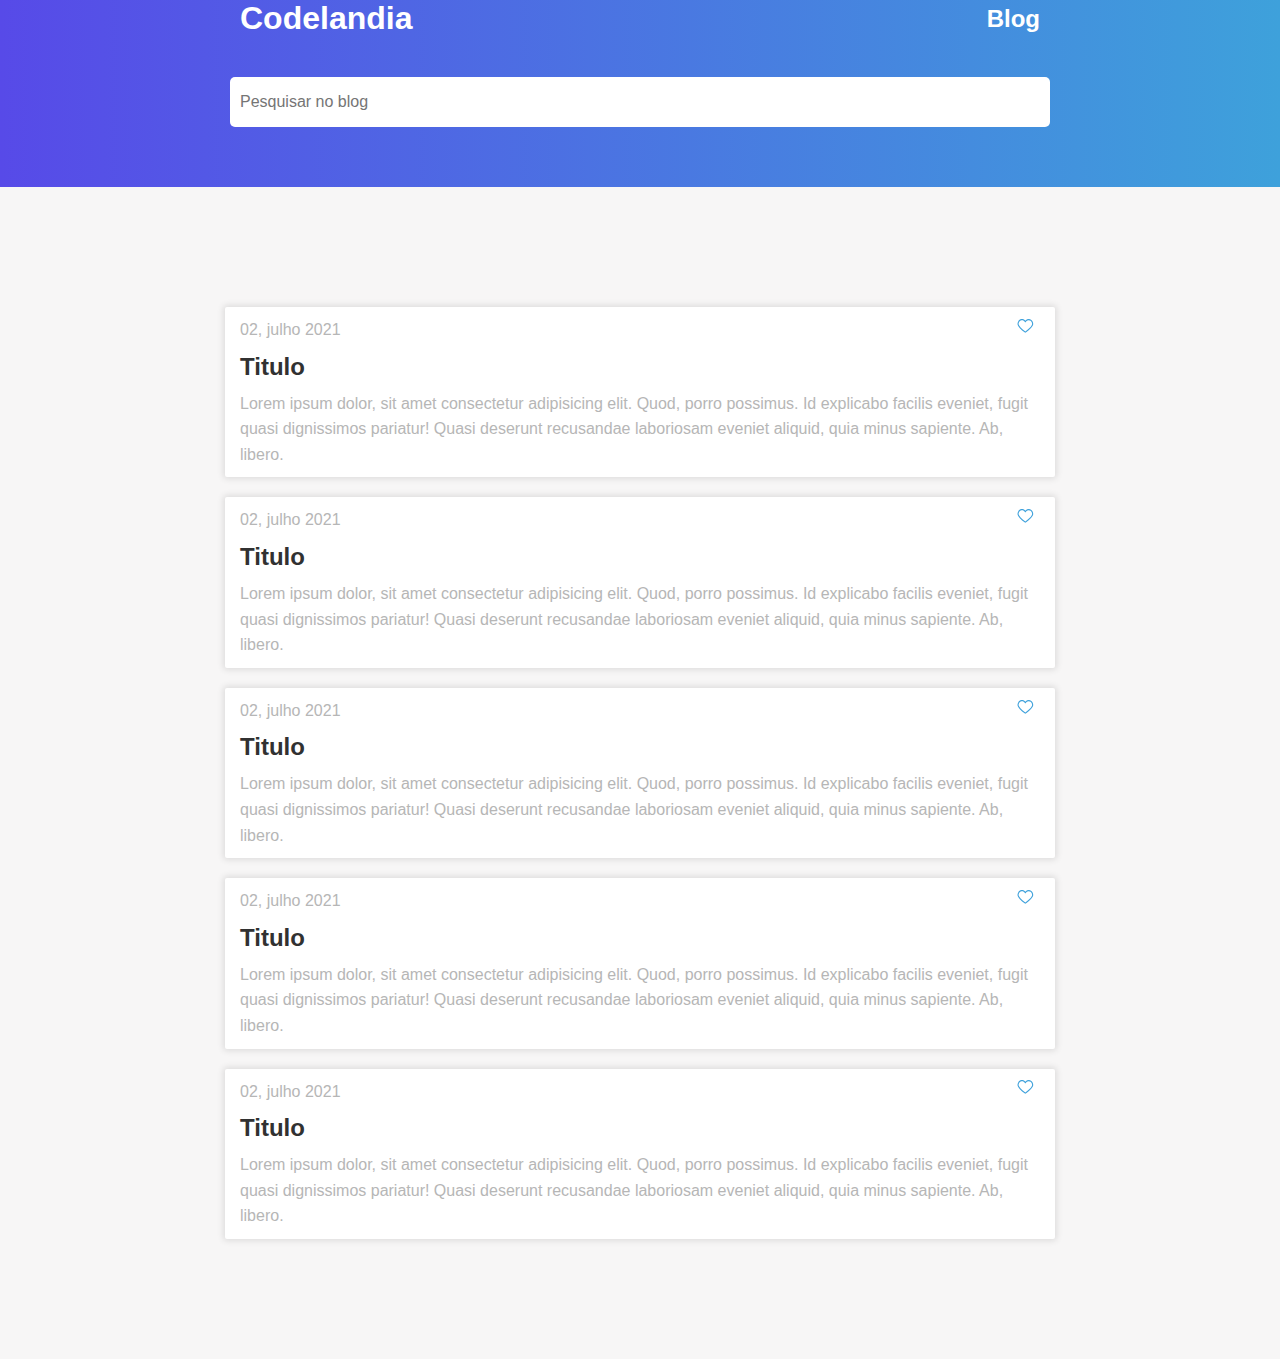
<file: Desafio-01/index.html>
<!DOCTYPE html>
<html lang="pt-br">
  <head>
    <meta charset="UTF-8" />
    <meta http-equiv="X-UA-Compatible" content="IE=edge" />
    <meta name="viewport" content="width=device-width, initial-scale=1.0" />
    <title>Desafio 01 - Codelandia</title>

    <link rel="stylesheet" href="style.css" />
  </head>
  <body>
    <header>
      <div class="header-title">
        <h1>Codelandia</h1>
        <h2>Blog</h2>
      </div>
      <input type="text" placeholder="Pesquisar no blog" />
    </header>
    <main>
      <section class="card">
        <div class="info">
          <p>02, julho 2021</p>
          <svg
            xmlns="http://www.w3.org/2000/svg"
            xmlns:xlink="http://www.w3.org/1999/xlink"
            enable-background="new 0 0 91 91"
            height="91px"
            id="Layer_1"
            version="1.1"
            viewBox="0 0 91 91"
            width="91px"
            xml:space="preserve"
          >
            <g>
              <path
                d="M64.666,30.208c-2.195-1.816-5.014-2.814-7.936-2.814c-3.375,0-6.642,1.342-8.962,3.686   c-0.417,0.422-0.808,0.875-1.175,1.367c-2.841-3.781-7.588-5.721-12.283-4.863c-3.896,0.707-6.959,2.848-9.098,6.359   c-3.018,4.957-3.265,9.738-0.73,14.211c1.355,2.393,3.113,4.725,5.375,7.129c4.143,4.404,9.047,8.584,15.434,13.15   c0.408,0.293,0.845,0.441,1.301,0.441c0.702,0,1.176-0.355,1.411-0.529c5.763-4.115,10.29-7.908,14.248-11.943   c2.21-2.252,4.718-5.02,6.552-8.477c0.786-1.477,1.682-3.465,1.629-5.736C70.314,37.302,68.375,33.271,64.666,30.208z    M65.801,46.331c-1.633,3.074-3.937,5.611-5.977,7.689c-3.66,3.732-7.845,7.264-13.238,11.158   c-5.869-4.246-10.412-8.145-14.252-12.229c-2.073-2.203-3.674-4.32-4.895-6.475c-1.933-3.41-1.718-6.832,0.678-10.764   c1.612-2.648,3.9-4.258,6.802-4.785c0.556-0.102,1.119-0.152,1.674-0.152c3.44,0,6.487,1.9,8.208,5.199l0.292,0.551   c0.3,0.563,0.918,0.883,1.528,0.898c0.639-0.012,1.216-0.377,1.497-0.951c0.604-1.232,1.263-2.188,2.067-3.002   c1.686-1.701,4.071-2.678,6.545-2.678c2.133,0,4.182,0.723,5.771,2.037c2.956,2.441,4.438,5.531,4.533,9.439   C67.067,43.741,66.43,45.147,65.801,46.331z"
              />
            </g>
          </svg>
        </div>
        <h2>Titulo</h2>
        <div class="content">
          <p>
            Lorem ipsum dolor, sit amet consectetur adipisicing elit. Quod,
            porro possimus. Id explicabo facilis eveniet, fugit quasi
            dignissimos pariatur! Quasi deserunt recusandae laboriosam eveniet
            aliquid, quia minus sapiente. Ab, libero.
          </p>
        </div>
      </section>
      <section class="card">
        <div class="info">
          <p>02, julho 2021</p>
          <svg
            xmlns="http://www.w3.org/2000/svg"
            xmlns:xlink="http://www.w3.org/1999/xlink"
            enable-background="new 0 0 91 91"
            height="91px"
            id="Layer_1"
            version="1.1"
            viewBox="0 0 91 91"
            width="91px"
            xml:space="preserve"
          >
            <g>
              <path
                d="M64.666,30.208c-2.195-1.816-5.014-2.814-7.936-2.814c-3.375,0-6.642,1.342-8.962,3.686   c-0.417,0.422-0.808,0.875-1.175,1.367c-2.841-3.781-7.588-5.721-12.283-4.863c-3.896,0.707-6.959,2.848-9.098,6.359   c-3.018,4.957-3.265,9.738-0.73,14.211c1.355,2.393,3.113,4.725,5.375,7.129c4.143,4.404,9.047,8.584,15.434,13.15   c0.408,0.293,0.845,0.441,1.301,0.441c0.702,0,1.176-0.355,1.411-0.529c5.763-4.115,10.29-7.908,14.248-11.943   c2.21-2.252,4.718-5.02,6.552-8.477c0.786-1.477,1.682-3.465,1.629-5.736C70.314,37.302,68.375,33.271,64.666,30.208z    M65.801,46.331c-1.633,3.074-3.937,5.611-5.977,7.689c-3.66,3.732-7.845,7.264-13.238,11.158   c-5.869-4.246-10.412-8.145-14.252-12.229c-2.073-2.203-3.674-4.32-4.895-6.475c-1.933-3.41-1.718-6.832,0.678-10.764   c1.612-2.648,3.9-4.258,6.802-4.785c0.556-0.102,1.119-0.152,1.674-0.152c3.44,0,6.487,1.9,8.208,5.199l0.292,0.551   c0.3,0.563,0.918,0.883,1.528,0.898c0.639-0.012,1.216-0.377,1.497-0.951c0.604-1.232,1.263-2.188,2.067-3.002   c1.686-1.701,4.071-2.678,6.545-2.678c2.133,0,4.182,0.723,5.771,2.037c2.956,2.441,4.438,5.531,4.533,9.439   C67.067,43.741,66.43,45.147,65.801,46.331z"
              />
            </g>
          </svg>
        </div>
        <h2>Titulo</h2>
        <div class="content">
          <p>
            Lorem ipsum dolor, sit amet consectetur adipisicing elit. Quod,
            porro possimus. Id explicabo facilis eveniet, fugit quasi
            dignissimos pariatur! Quasi deserunt recusandae laboriosam eveniet
            aliquid, quia minus sapiente. Ab, libero.
          </p>
        </div>
      </section>
      <section class="card">
        <div class="info">
          <p>02, julho 2021</p>
          <svg
            xmlns="http://www.w3.org/2000/svg"
            xmlns:xlink="http://www.w3.org/1999/xlink"
            enable-background="new 0 0 91 91"
            height="91px"
            id="Layer_1"
            version="1.1"
            viewBox="0 0 91 91"
            width="91px"
            xml:space="preserve"
          >
            <g>
              <path
                d="M64.666,30.208c-2.195-1.816-5.014-2.814-7.936-2.814c-3.375,0-6.642,1.342-8.962,3.686   c-0.417,0.422-0.808,0.875-1.175,1.367c-2.841-3.781-7.588-5.721-12.283-4.863c-3.896,0.707-6.959,2.848-9.098,6.359   c-3.018,4.957-3.265,9.738-0.73,14.211c1.355,2.393,3.113,4.725,5.375,7.129c4.143,4.404,9.047,8.584,15.434,13.15   c0.408,0.293,0.845,0.441,1.301,0.441c0.702,0,1.176-0.355,1.411-0.529c5.763-4.115,10.29-7.908,14.248-11.943   c2.21-2.252,4.718-5.02,6.552-8.477c0.786-1.477,1.682-3.465,1.629-5.736C70.314,37.302,68.375,33.271,64.666,30.208z    M65.801,46.331c-1.633,3.074-3.937,5.611-5.977,7.689c-3.66,3.732-7.845,7.264-13.238,11.158   c-5.869-4.246-10.412-8.145-14.252-12.229c-2.073-2.203-3.674-4.32-4.895-6.475c-1.933-3.41-1.718-6.832,0.678-10.764   c1.612-2.648,3.9-4.258,6.802-4.785c0.556-0.102,1.119-0.152,1.674-0.152c3.44,0,6.487,1.9,8.208,5.199l0.292,0.551   c0.3,0.563,0.918,0.883,1.528,0.898c0.639-0.012,1.216-0.377,1.497-0.951c0.604-1.232,1.263-2.188,2.067-3.002   c1.686-1.701,4.071-2.678,6.545-2.678c2.133,0,4.182,0.723,5.771,2.037c2.956,2.441,4.438,5.531,4.533,9.439   C67.067,43.741,66.43,45.147,65.801,46.331z"
              />
            </g>
          </svg>
        </div>
        <h2>Titulo</h2>
        <div class="content">
          <p>
            Lorem ipsum dolor, sit amet consectetur adipisicing elit. Quod,
            porro possimus. Id explicabo facilis eveniet, fugit quasi
            dignissimos pariatur! Quasi deserunt recusandae laboriosam eveniet
            aliquid, quia minus sapiente. Ab, libero.
          </p>
        </div>
      </section>
      <section class="card">
        <div class="info">
          <p>02, julho 2021</p>
          <svg
            xmlns="http://www.w3.org/2000/svg"
            xmlns:xlink="http://www.w3.org/1999/xlink"
            enable-background="new 0 0 91 91"
            height="91px"
            id="Layer_1"
            version="1.1"
            viewBox="0 0 91 91"
            width="91px"
            xml:space="preserve"
          >
            <g>
              <path
                d="M64.666,30.208c-2.195-1.816-5.014-2.814-7.936-2.814c-3.375,0-6.642,1.342-8.962,3.686   c-0.417,0.422-0.808,0.875-1.175,1.367c-2.841-3.781-7.588-5.721-12.283-4.863c-3.896,0.707-6.959,2.848-9.098,6.359   c-3.018,4.957-3.265,9.738-0.73,14.211c1.355,2.393,3.113,4.725,5.375,7.129c4.143,4.404,9.047,8.584,15.434,13.15   c0.408,0.293,0.845,0.441,1.301,0.441c0.702,0,1.176-0.355,1.411-0.529c5.763-4.115,10.29-7.908,14.248-11.943   c2.21-2.252,4.718-5.02,6.552-8.477c0.786-1.477,1.682-3.465,1.629-5.736C70.314,37.302,68.375,33.271,64.666,30.208z    M65.801,46.331c-1.633,3.074-3.937,5.611-5.977,7.689c-3.66,3.732-7.845,7.264-13.238,11.158   c-5.869-4.246-10.412-8.145-14.252-12.229c-2.073-2.203-3.674-4.32-4.895-6.475c-1.933-3.41-1.718-6.832,0.678-10.764   c1.612-2.648,3.9-4.258,6.802-4.785c0.556-0.102,1.119-0.152,1.674-0.152c3.44,0,6.487,1.9,8.208,5.199l0.292,0.551   c0.3,0.563,0.918,0.883,1.528,0.898c0.639-0.012,1.216-0.377,1.497-0.951c0.604-1.232,1.263-2.188,2.067-3.002   c1.686-1.701,4.071-2.678,6.545-2.678c2.133,0,4.182,0.723,5.771,2.037c2.956,2.441,4.438,5.531,4.533,9.439   C67.067,43.741,66.43,45.147,65.801,46.331z"
              />
            </g>
          </svg>
        </div>
        <h2>Titulo</h2>
        <div class="content">
          <p>
            Lorem ipsum dolor, sit amet consectetur adipisicing elit. Quod,
            porro possimus. Id explicabo facilis eveniet, fugit quasi
            dignissimos pariatur! Quasi deserunt recusandae laboriosam eveniet
            aliquid, quia minus sapiente. Ab, libero.
          </p>
        </div>
      </section>
      <section class="card">
        <div class="info">
          <p>02, julho 2021</p>
          <svg
            xmlns="http://www.w3.org/2000/svg"
            xmlns:xlink="http://www.w3.org/1999/xlink"
            enable-background="new 0 0 91 91"
            height="91px"
            id="Layer_1"
            version="1.1"
            viewBox="0 0 91 91"
            width="91px"
            xml:space="preserve"
          >
            <g>
              <path
                d="M64.666,30.208c-2.195-1.816-5.014-2.814-7.936-2.814c-3.375,0-6.642,1.342-8.962,3.686   c-0.417,0.422-0.808,0.875-1.175,1.367c-2.841-3.781-7.588-5.721-12.283-4.863c-3.896,0.707-6.959,2.848-9.098,6.359   c-3.018,4.957-3.265,9.738-0.73,14.211c1.355,2.393,3.113,4.725,5.375,7.129c4.143,4.404,9.047,8.584,15.434,13.15   c0.408,0.293,0.845,0.441,1.301,0.441c0.702,0,1.176-0.355,1.411-0.529c5.763-4.115,10.29-7.908,14.248-11.943   c2.21-2.252,4.718-5.02,6.552-8.477c0.786-1.477,1.682-3.465,1.629-5.736C70.314,37.302,68.375,33.271,64.666,30.208z    M65.801,46.331c-1.633,3.074-3.937,5.611-5.977,7.689c-3.66,3.732-7.845,7.264-13.238,11.158   c-5.869-4.246-10.412-8.145-14.252-12.229c-2.073-2.203-3.674-4.32-4.895-6.475c-1.933-3.41-1.718-6.832,0.678-10.764   c1.612-2.648,3.9-4.258,6.802-4.785c0.556-0.102,1.119-0.152,1.674-0.152c3.44,0,6.487,1.9,8.208,5.199l0.292,0.551   c0.3,0.563,0.918,0.883,1.528,0.898c0.639-0.012,1.216-0.377,1.497-0.951c0.604-1.232,1.263-2.188,2.067-3.002   c1.686-1.701,4.071-2.678,6.545-2.678c2.133,0,4.182,0.723,5.771,2.037c2.956,2.441,4.438,5.531,4.533,9.439   C67.067,43.741,66.43,45.147,65.801,46.331z"
              />
            </g>
          </svg>
        </div>
        <h2>Titulo</h2>
        <div class="content">
          <p>
            Lorem ipsum dolor, sit amet consectetur adipisicing elit. Quod,
            porro possimus. Id explicabo facilis eveniet, fugit quasi
            dignissimos pariatur! Quasi deserunt recusandae laboriosam eveniet
            aliquid, quia minus sapiente. Ab, libero.
          </p>
        </div>
      </section>
    </main>
  </body>
</html>
</file>
<file: Desafio-01/style.css>
:root {
  --blue: #3EA1DB;
  --blue-dark: #574AE8;
  --white: #FFF;

  --title: #313131;
  --text: #B6B6B6;

  --linear: linear-gradient(90deg, #574AE8 0%, #3EA1DB 100%);
}

* {
  box-sizing: boder-box;
  padding: 0;
  margin: 0;
}

body {
  width: 100%;
  font-family: Arial, Helvetica, sans-serif;
  font-size: 62.5%;
}

h1 {
  font-size: 2rem;
}

h2 {
  font-size: 1.5rem;
  color: var(--title);
}

p {
  font-size: 1rem;
  color: var(--text);
  padding-top: 10px;
  line-height: 1.6rem;
}


header {
  background: var(--linear);
  display: flex;
  flex-direction: column;
  align-items: center;
  justify-content: center;
  padding-bottom: 50px;
}

header div {
  color: #FFF;
}

header .header-title {
  width: 100%;
  max-width: 800px;
  display: flex;
  flex-direction: row;
  align-items: center;
  justify-content: space-between;
}

header .header-title h2 {
  color: #FFF;
}

header input {
  width: 90%;
  max-width: 800px;
  min-width: 300px;
  height: 30px;
  margin: 40px 10px 10px 10px;
  border: none;
  border-radius: 5px;
  padding: 10px;
  font-size: 1rem;
  outline: none;
}

main {
  margin: 0 auto;
  padding: 100px 0;
  height: 100%;
  background-color: #f7f6f6;
}


main .card {
  margin: 20px auto;
  max-width: 800px;
  width: 90%;
  background-color: #fff;
  padding: 10px 15px;
  border-radius: 2px;
  box-shadow: 0px 0px 6px 2px rgba(0, 0, 0, 0.1);
}

main .card .info {
  display: flex;
  align-items: center;
  justify-content: space-between;
  margin-top: -10px;
  margin-bottom: 10px;
}

main .card .info svg {
  width: 30px;
  height: 30px;
  fill: #3EA1DB;
}
</file>
